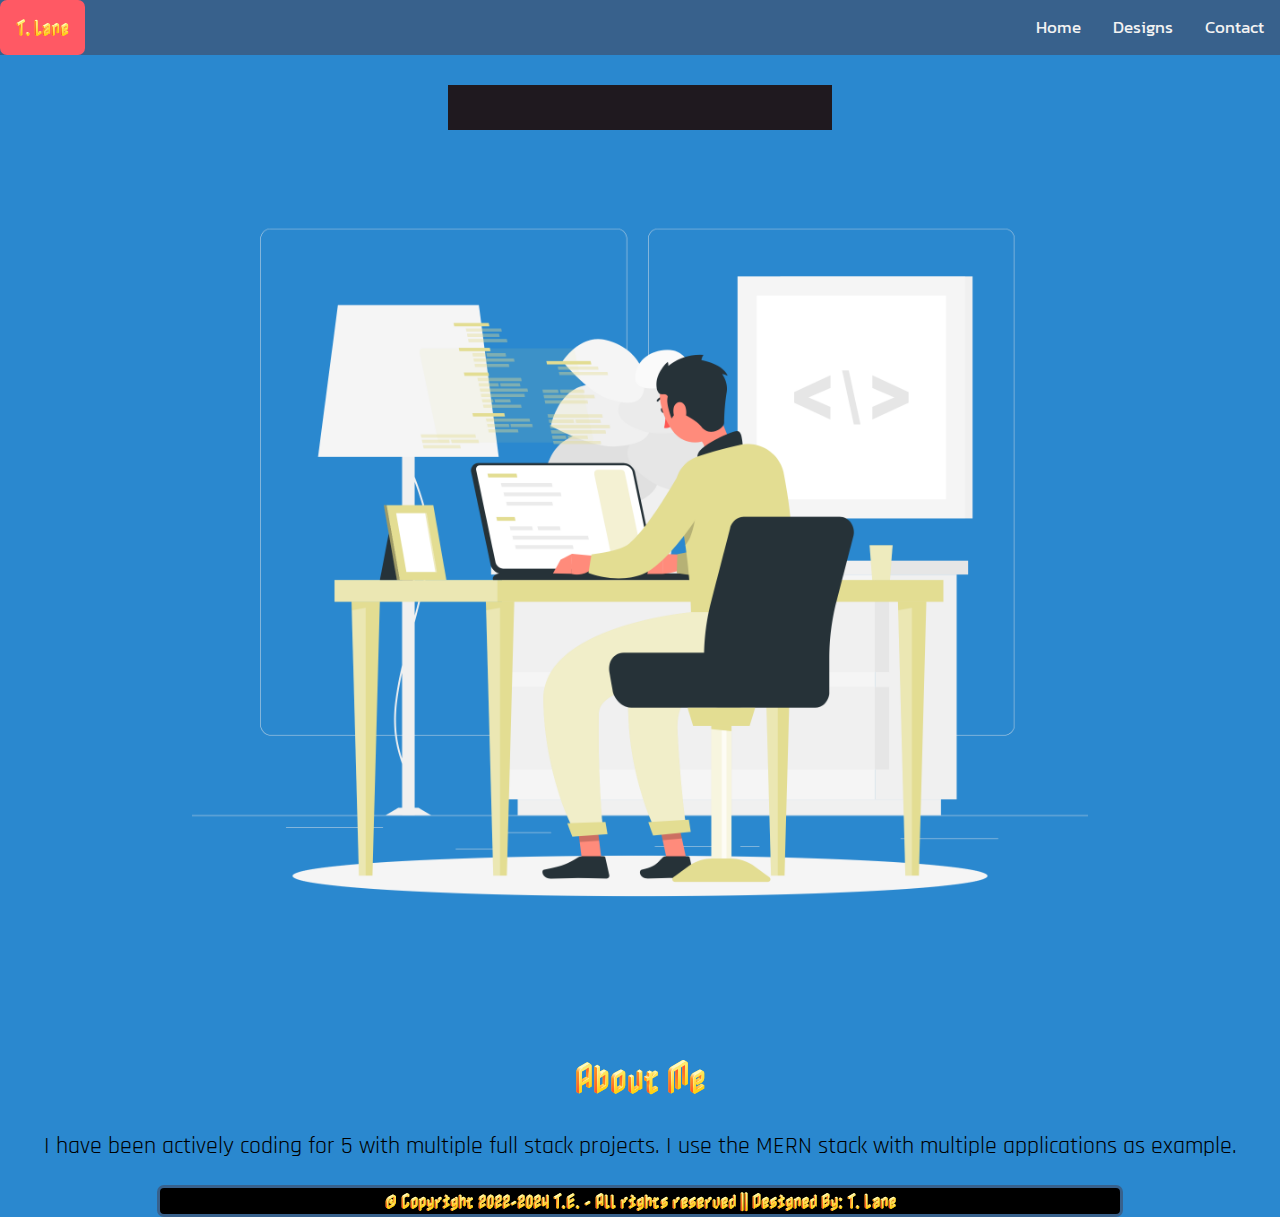
<file: about.html>
<!DOCTYPE html>
<html lang="en">

<head>
  <meta charset="utf-8">
  <title>A Little About Me</title>
  <link rel="icon" type="image/x-icon" href="resources/img/programing.ico">
  <meta name="viewport" content="width=device-width, initial-scale=1.0">
  <link rel="stylesheet" href="https://cdnjs.cloudflare.com/ajax/libs/font-awesome/6.4.0/css/all.min.css">
  <link href="resources/styles/about.css" type="text/css" rel="stylesheet">
  <link href="resources/common/time.css" type="text/css" rel="stylesheet">
  <meta property="og:title" content='T. Lane Portfolio'>
  <meta property="og:image" content="https://hollywoodokc.github.io/portfolio-site/resources/img/Lane.jpg">
  <meta property="og:image:alt" content="Last name design">
  <meta property="og:description" content='My portfolio, have a look around...hopefully you enjoy!'>
  <meta property="og:url" content='https://hollywoodokc.github.io/portfolio-site/'>
  <meta property="og:image:width" content='1200'>
  <meta property="og:image:height" content='627'>
</head>

<body>
  <header>
    <div class="topnav" id="myTopNav">
      <a id="name">T. Lane</a>
      <div class="topnav-right">
        <a href="index.html">Home</a>
        <a href="designs.html">Designs</a>
        <a href="contact.html">Contact</a>
        <a href="javascript:void(0);" class="icon" onclick="myFunction()">
          <i class="fa fa-bars"></i>
        </a>
      </div>
    </div>
  </header>

  <main>
    <div id="time_box">
      <p id="time"></p>
    </div>
    <div id="main">
      <div id="picture">
        <img src="resources/img/Programming-rafiki.png" alt="Selfie of me">
      </div>
      <div id="info">
        <h2>About Me</h2>
        <p>I have been actively coding for 5 with multiple full stack projects. I use the MERN stack with multiple
          applications as example.
        </p>
      </div>
    </div>

  </main>

  <footer>
    <div class="row">
      <p id="footer">© Copyright 2022-2024 T.E. - All rights reserved || Designed By: T. Lane
      </p>
    </div>
  </footer>
  <script type="text/javascript" src="resources/scripts/index.js"></script>
  <script type="text/javascript" src="resources/common/clock.js"></script>
</body>

</html>
</file>
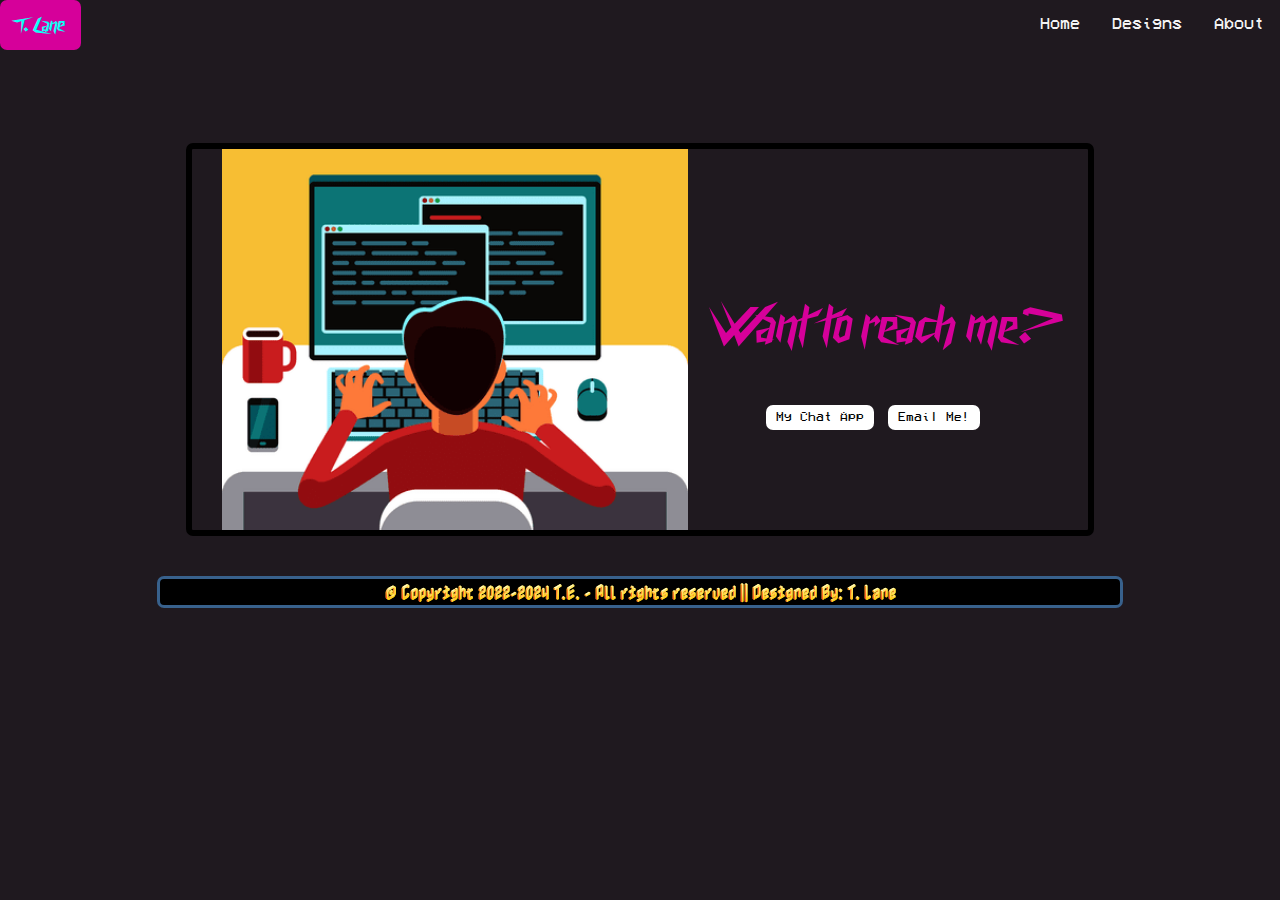
<file: contact.html>
<!DOCTYPE html>
<html lang="en">

<head>
  <meta charset="utf-8">
  <title>Want to reach out?</title>
  <link rel="icon" type="image/x-icon" href="resources/img/programing.ico">
  <meta name="viewport" content="width=device-width, initial-scale=1.0">
  <link rel="stylesheet" href="https://cdnjs.cloudflare.com/ajax/libs/font-awesome/6.4.0/css/all.min.css">
  <link href="resources/styles/contact.css" type="text/css" rel="stylesheet">
  <link href="resources/common/time.css" type="text/css" rel="stylesheet">
  <meta property="og:title" content='T. Lane Portfolio'>
  <meta property="og:image" content="https://hollywoodokc.github.io/portfolio-site/resources/img/Lane.jpg">
  <meta property="og:image:alt" content="Last name design">
  <meta property="og:description" content='My portfolio, have a look around...hopefully you enjoy!'>
  <meta property="og:url" content='https://hollywoodokc.github.io/portfolio-site/'>
  <meta property="og:image:width" content='1200'>
  <meta property="og:image:height" content='627'>
</head>

<body>
  <header>
    <div class="topnav" id="myTopNav">
      <a id="name">T. Lane</a>
      <div class="topnav-right">
        <a href="index.html">Home</a>
        <a href="designs.html">Designs</a>
        <a href="about.html">About</a>
        <a href="javascript:void(0);" class="icon" onclick="myFunction()">
          <i class="fa fa-bars"></i>
        </a>
      </div>
    </div>
  </header>

  <main>
    <div id="time_box">
      <p id="time"></p>
    </div>
    <br>
    <div id="main">
      <div id="picture">
        <img src="resources/img/code3.jpeg" alt="code on screen">
      </div>
      <div id="content">
        <p id="text">Want to reach me?</p>
        <div id="buttons">
          <a href="https://myportfoliochat.netlify.app/"><button id="button1" class="button" type="button">My Chat App</button></a>
          <a href="mailto:tysonite.crypto@ud.me"><button id="button2" class="button" type="button">Email Me!</button></a>
        </div>
      </div>
    </div>

  </main>

  <footer>
    <div class="row">
      <p id="footer">© Copyright 2022-2024 T.E. - All rights reserved || Designed By: T. Lane</p>
    </div>
  </footer>
  <script type="text/javascript" src="resources/scripts/index.js"></script>
  <script type="text/javascript" src="resources/common/clock.js"></script>
</body>

</html>
</file>
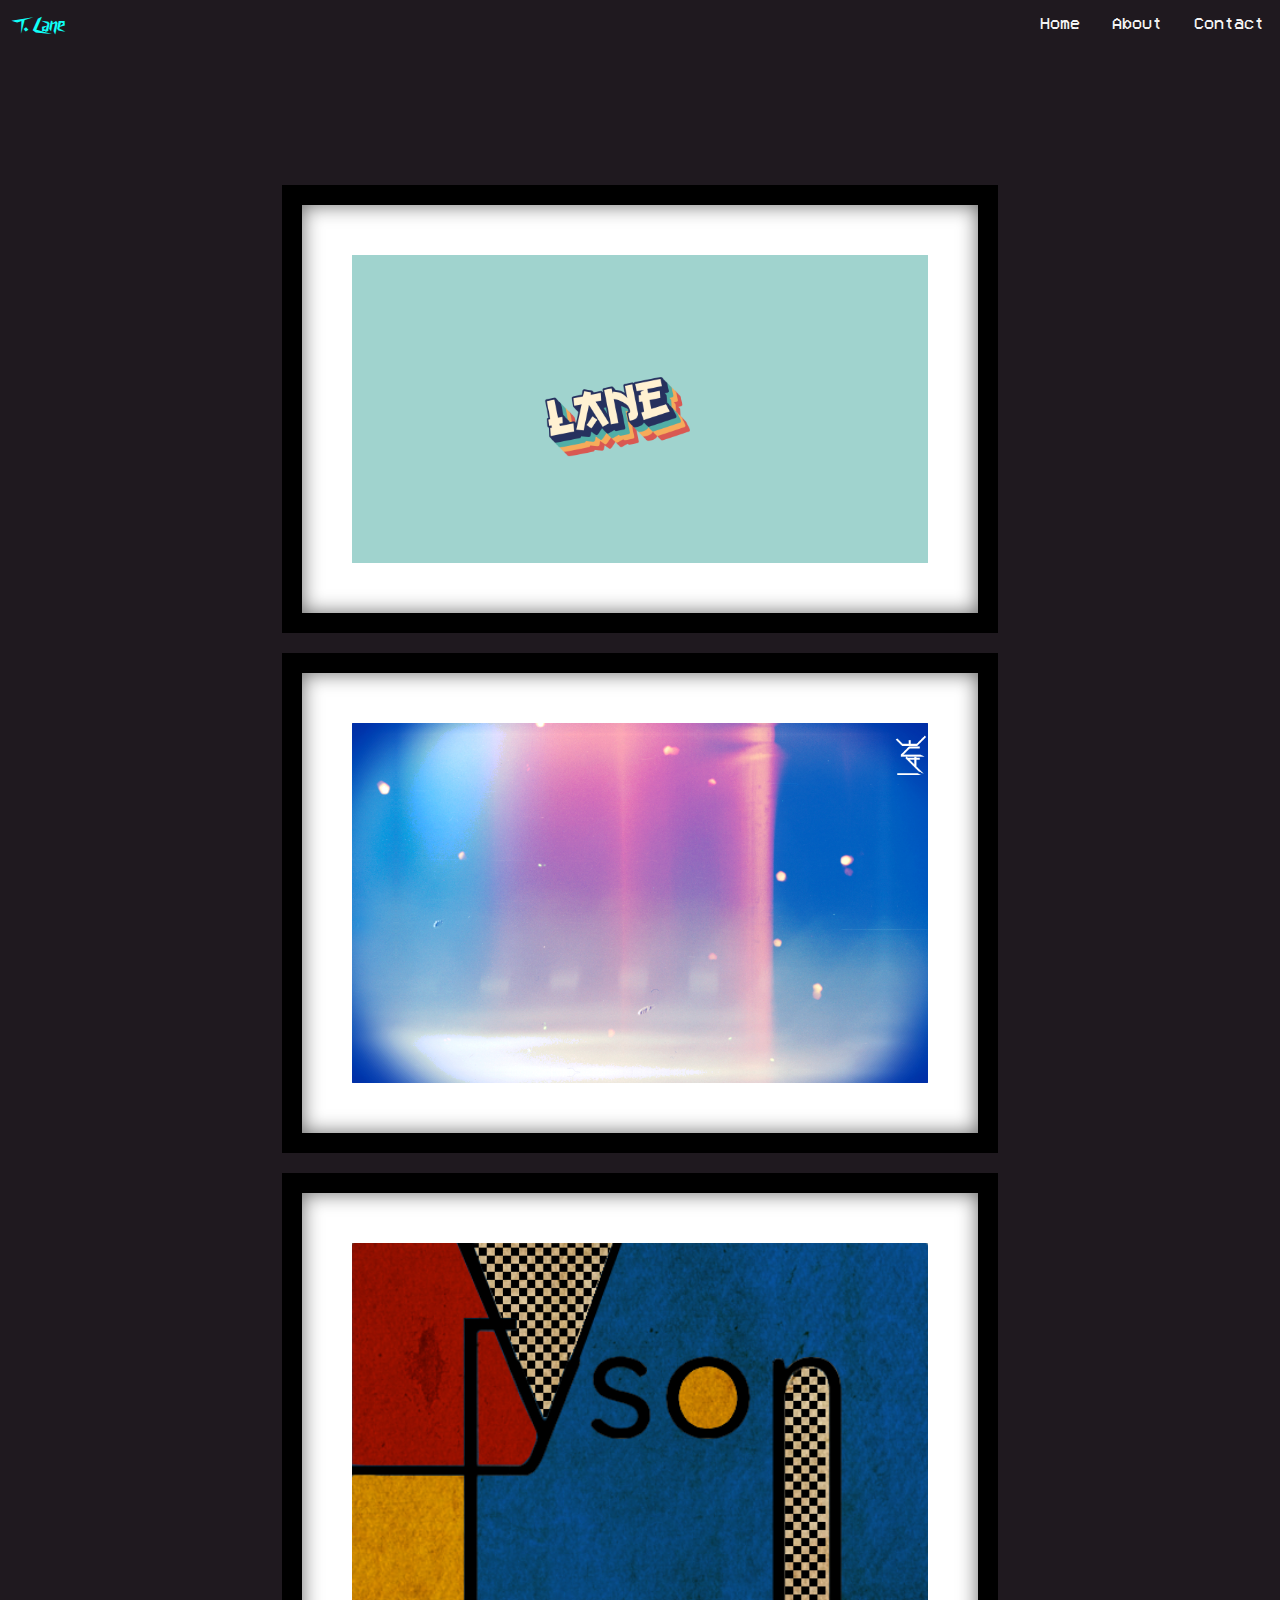
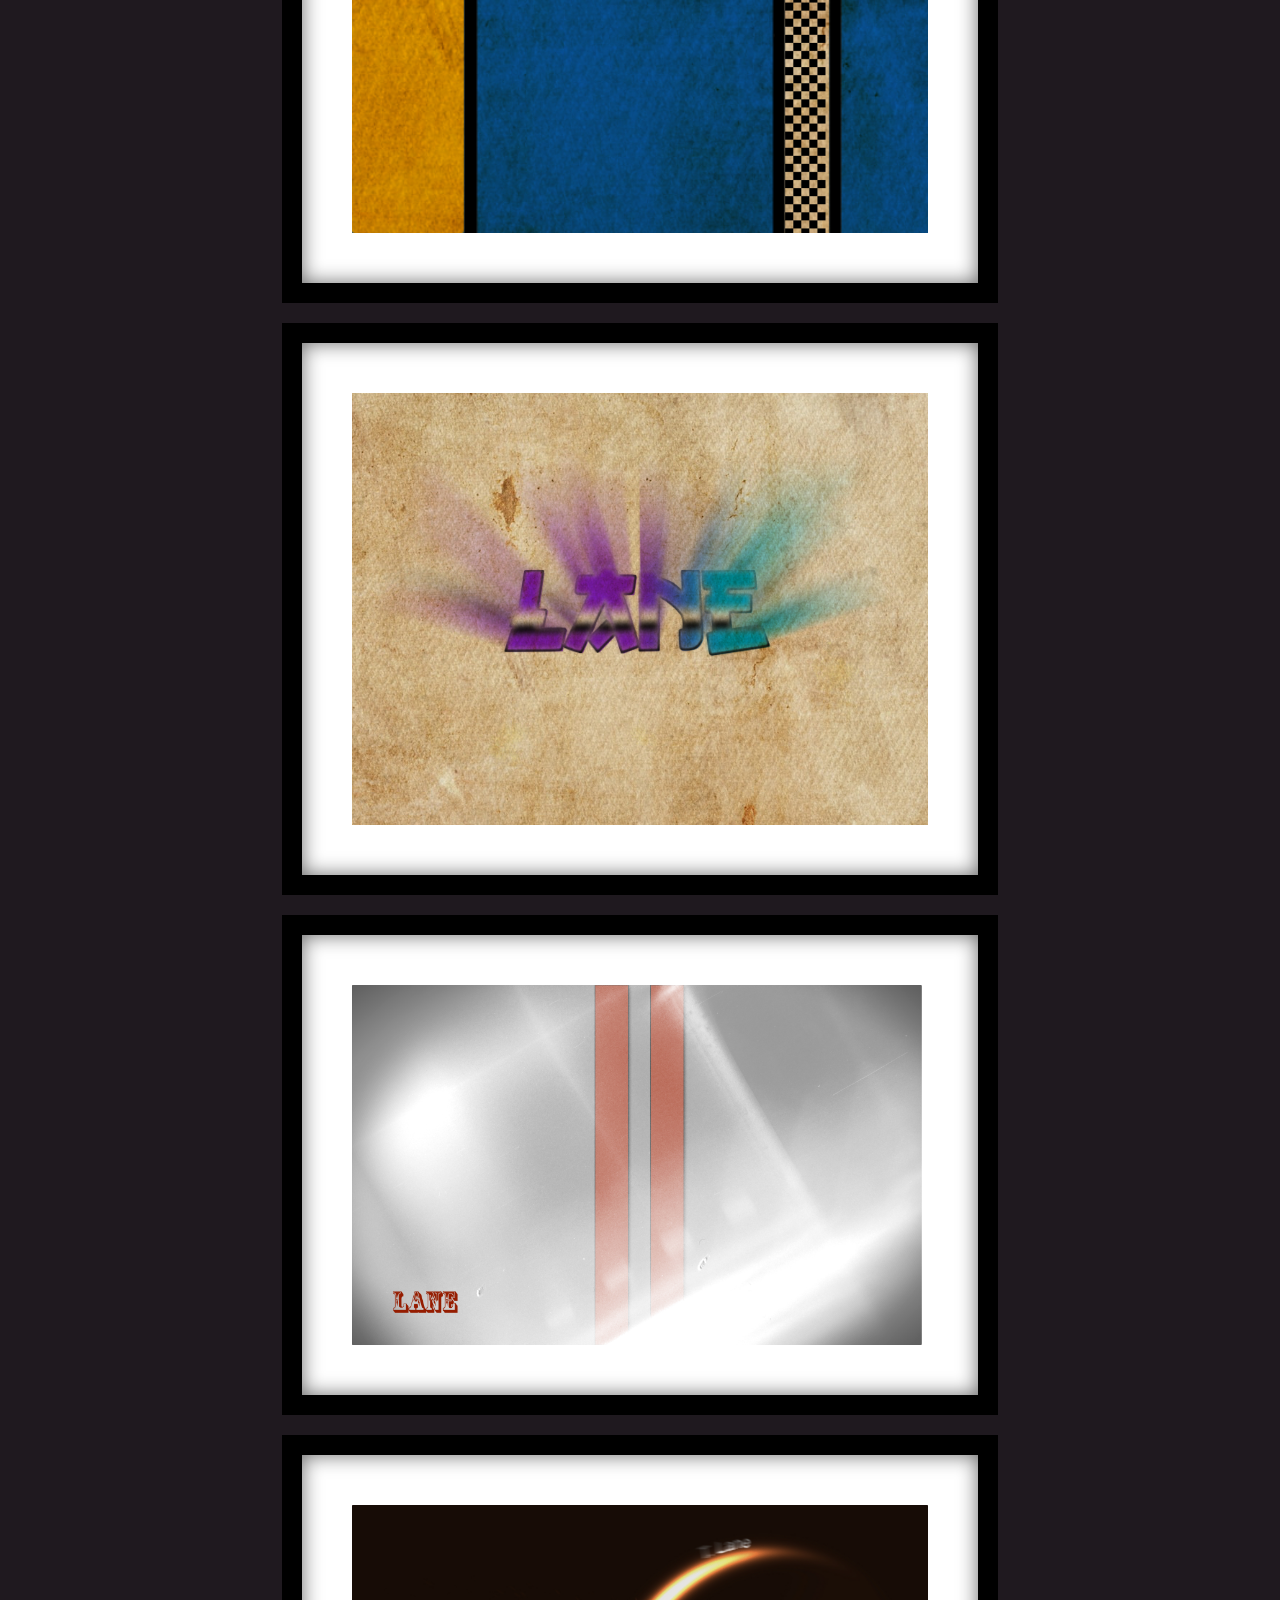
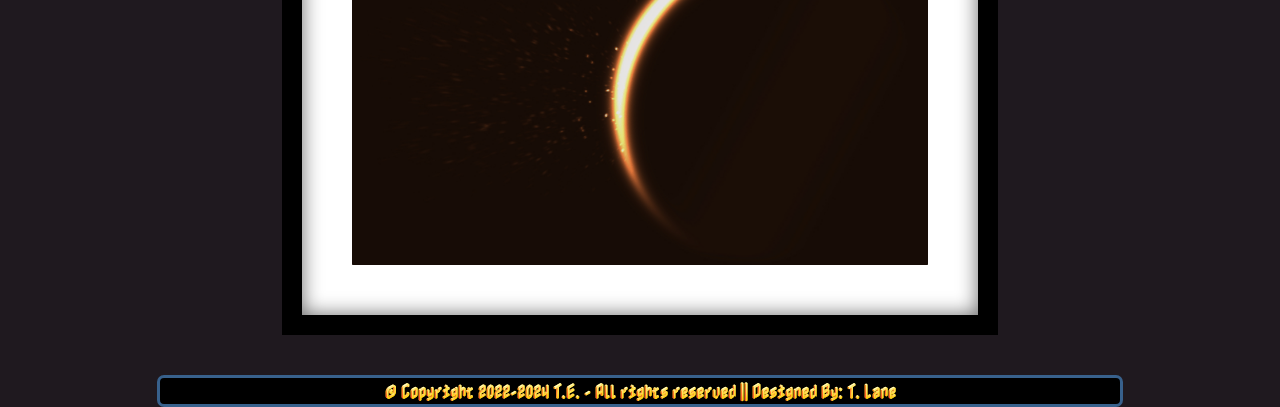
<file: designs.html>
<!DOCTYPE html>
<html lang="en">

<head>
  <meta charset="utf-8">
  <title>Some Of My Designs</title>
  <link rel="icon" type="image/x-icon" href="resources/img/programing.ico">
  <meta name="viewport" content="width=device-width, initial-scale=1.0">
  <link rel="stylesheet" href="https://cdnjs.cloudflare.com/ajax/libs/font-awesome/6.4.0/css/all.min.css">
  <link href="resources/styles/designs.css" type="text/css" rel="stylesheet">
  <link href="resources/common/time.css" type="text/css" rel="stylesheet">
</head>

<body>
  <header>
    <div class="topnav" id="myTopNav">
      <a id="name">T. Lane</a>
      <div class="topnav-right">
        <a href="index.html">Home</a>
        <a href="about.html">About</a>
        <a href="contact.html">Contact</a>
        <a href="javascript:void(0);" class="icon" onclick="myFunction()">
          <i class="fa fa-bars"></i>
        </a>
      </div>
    </div>
  </header>

  <main>
    <div id="time_box">
      <p id="time"></p>
    </div>
    <div class="main">
      <div class="frame">
        <img class="picture" src="resources/img/Lane.jpg" alt="Lane Graphic">
      </div>
      <div class="frame">
        <img class="picture" src="resources/img/bright_night.jpg" alt="Trippy Design">
      </div>
      <div class="frame">
        <img class="picture" src="resources/img/Tyson.jpg" alt="First Name">
      </div>
      <div class="frame">
        <img class="picture" src="resources/img/'80s.jpg" alt="Last Name">
      </div>
      <div class="frame">
        <img class="picture" src="resources/img/red_stripes.jpg" alt="Red Stripes">
      </div>
      <div class="frame">
        <img class="picture" src="resources/img/Eclipse.jpg" alt="Eclipse">
      </div>
    </div>
  </main>

  <footer>
    <div class="row">
      <p id="footer">© Copyright 2022-2024 T.E. - All rights reserved || Designed By: T. Lane
      </p>
    </div>
  </footer>
  <script type="text/javascript" src="resources/scripts/index.js"></script>
  <script type="text/javascript" src="resources/common/clock.js"></script>
</body>

</html>
</file>
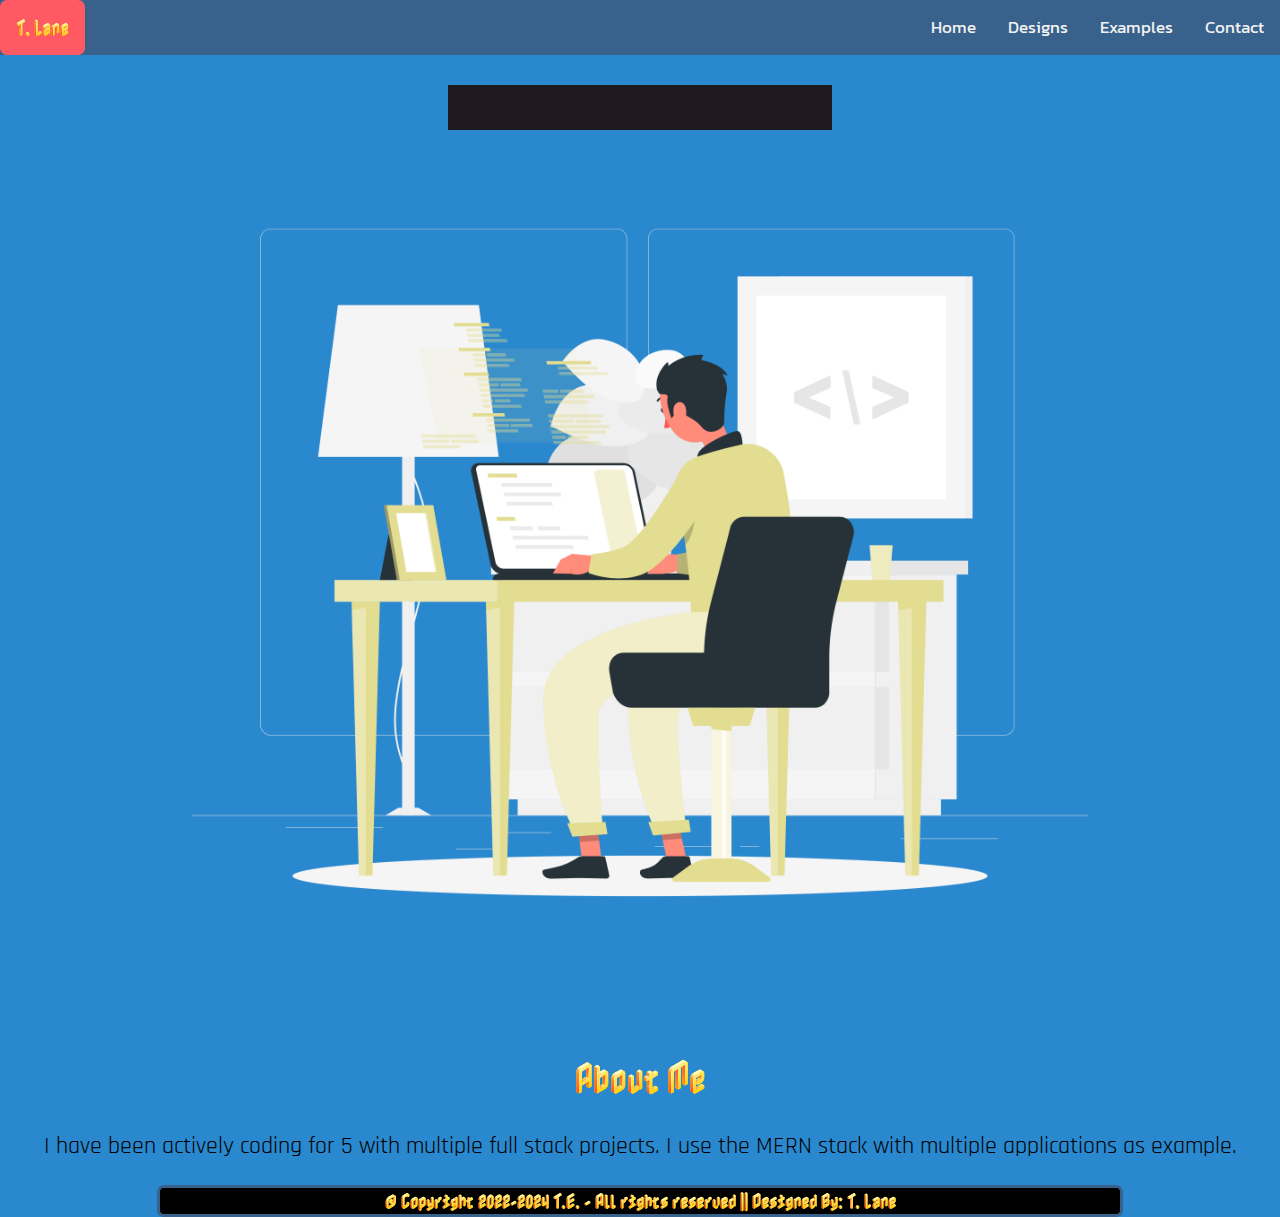
<file: resources/about.html>
<!DOCTYPE html>
<html lang="en">

<head>
  <meta charset="utf-8">
  <title>A Little About Me</title>
  <link rel="icon" type="image/x-icon" href="img/programing.ico">
  <meta name="viewport" content="width=device-width, initial-scale=1.0">
  <link rel="stylesheet" href="https://cdnjs.cloudflare.com/ajax/libs/font-awesome/6.4.0/css/all.min.css">
  <link href="styles/about.css" type="text/css" rel="stylesheet">
  <link href="common/time.css" type="text/css" rel="stylesheet">
  <meta property="og:title" content='T. Lane Portfolio'>
  <meta property="og:image" content="https://hollywoodokc.github.io/portfolio-site/resources/img/Lane.jpg">
  <meta property="og:image:alt" content="Last name design">
  <meta property="og:description" content='My portfolio, have a look around...hopefully you enjoy!'>
  <meta property="og:url" content='https://hollywoodokc.github.io/portfolio-site/'>
  <meta property="og:image:width" content='1200'>
  <meta property="og:image:height" content='627'>
</head>

<body>
  <header>
    <div class="topnav" id="myTopNav">
      <a id="name">T. Lane</a>
      <div class="topnav-right">
        <a href="../index.html">Home</a>
        <a href="designs.html">Designs</a>
        <a href="examples.html">Examples</a>
        <a href="contact.html">Contact</a>
        <a href="javascript:void(0);" class="icon" onclick="myFunction()">
          <i class="fa fa-bars"></i>
        </a>
      </div>
    </div>
  </header>

  <main>
    <div id="time_box">
      <p id="time"></p>
    </div>
    <div id="main">
      <div id="picture">
        <img src="img/Programming-rafiki.png" alt="Selfie of me">
      </div>
      <div id="info">
        <h2>About Me</h2>
        <p>I have been actively coding for 5 with multiple full stack projects. I use the MERN stack with multiple
          applications as example.
        </p>
      </div>
    </div>

  </main>

  <footer>
    <div class="row">
      <p id="footer">© Copyright 2022-2024 T.E. - All rights reserved || Designed By: T. Lane
      </p>
    </div>
  </footer>
  <script type="text/javascript" src="scripts/index.js"></script>
  <script type="text/javascript" src="common/clock.js"></script>
</body>

</html>
</file>
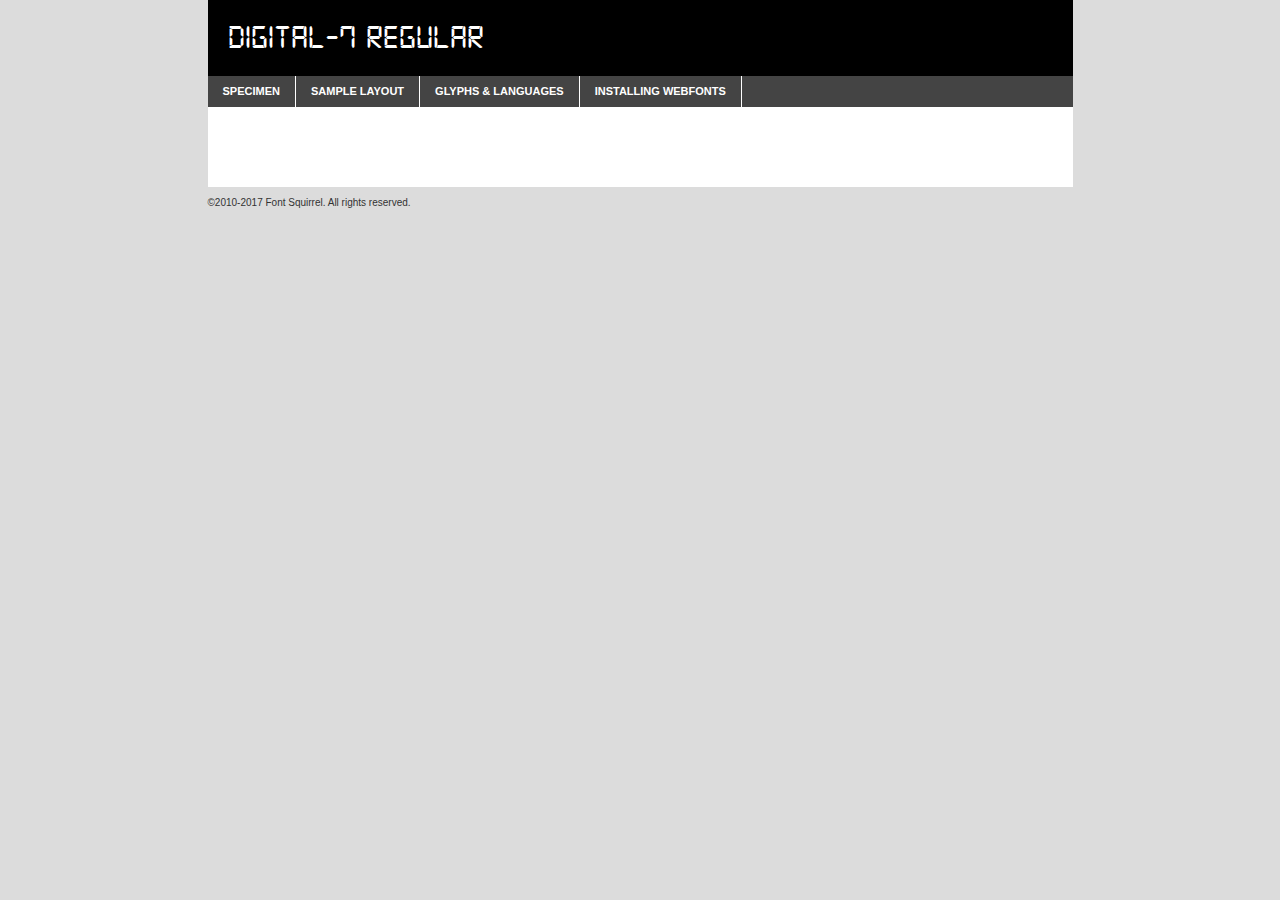
<file: resources/fonts/webfontkit-20230320-182251/digital-7-demo.html>
<!DOCTYPE html PUBLIC "-//W3C//DTD XHTML 1.0 Transitional//EN"
        "http://www.w3.org/TR/xhtml1/DTD/xhtml1-transitional.dtd">

<html xmlns="http://www.w3.org/1999/xhtml" xml:lang="en" lang="en">
<head>
    <meta http-equiv="Content-Type" content="text/html; charset=utf-8"/>
    <script src="http://ajax.googleapis.com/ajax/libs/jquery/1.7.2/jquery.min.js" type="text/javascript" charset="utf-8"></script>
    <script type="text/javascript">
		(function($) {
			$.fn.easyTabs = function(option) {
				var param = jQuery.extend({ fadeSpeed: 'fast', defaultContent: 1, activeClass: 'active' }, option);
				$(this).each(function() {
					var thisId = '#' + this.id;
					if ( param.defaultContent == '' )
					{
						param.defaultContent = 1;
					}
					if ( typeof param.defaultContent == 'number' )
					{
						var defaultTab = $(thisId + ' .tabs li:eq(' + (param.defaultContent - 1) + ') a').attr('href').substr(1);
					}
					else
					{
						var defaultTab = param.defaultContent;
					}
					$(thisId + ' .tabs li a').each(function() {
						var tabToHide = $(this).attr('href').substr(1);
						$('#' + tabToHide).addClass('easytabs-tab-content');
					});
					hideAll();
					changeContent(defaultTab);

					function hideAll() {$(thisId + ' .easytabs-tab-content').hide();}

					function changeContent(tabId)
					{
						hideAll();
						$(thisId + ' .tabs li').removeClass(param.activeClass);
						$(thisId + ' .tabs li a[href=#' + tabId + ']').closest('li').addClass(param.activeClass);
						if ( param.fadeSpeed != 'none' )
						{
							$(thisId + ' #' + tabId).fadeIn(param.fadeSpeed);
						}
						else
						{
							$(thisId + ' #' + tabId).show();
						}
					}

					$(thisId + ' .tabs li').click(function() {
						var tabId = $(this).find('a').attr('href').substr(1);
						changeContent(tabId);
						return false;
					});
				});
			}
		})(jQuery);
    </script>
    <link rel="stylesheet" href="specimen_files/specimen_stylesheet.css" type="text/css" charset="utf-8"/>
    <link rel="stylesheet" href="stylesheet.css" type="text/css" charset="utf-8"/>

    <style type="text/css">
        		body {
			font-family: 'digital-7regular';
        		}

            </style>

    <title>Digital-7 Regular Specimen</title>


    <script type="text/javascript" charset="utf-8">
		$(document).ready(function() {
			$('#container').easyTabs({ defaultContent: 1 });
		});
    </script>
</head>

<body>
<div id="container">
    <div id="header">
		Digital-7 Regular    </div>
    <ul class="tabs">
        <li><a href="#specimen">Specimen</a></li>
        <li><a href="#layout">Sample Layout</a></li>
		        <li><a href="#glyphs">Glyphs &amp; Languages</a></li>
        <li><a href="#installing">Installing Webfonts</a></li>

    </ul>

    <div id="main_content">


        <div id="specimen">

            <div class="section">
                <div class="grid12 firstcol">
                    <div class="huge">AaBb</div>
                </div>
            </div>

            <div class="section">
                <div class="glyph_range">A&#x200B;B&#x200b;C&#x200b;D&#x200b;E&#x200b;F&#x200b;G&#x200b;H&#x200b;I&#x200b;J&#x200b;K&#x200b;L&#x200b;M&#x200b;N&#x200b;O&#x200b;P&#x200b;Q&#x200b;R&#x200b;S&#x200b;T&#x200b;U&#x200b;V&#x200b;W&#x200b;X&#x200b;Y&#x200b;Z&#x200b;a&#x200b;b&#x200b;c&#x200b;d&#x200b;e&#x200b;f&#x200b;g&#x200b;h&#x200b;i&#x200b;j&#x200b;k&#x200b;l&#x200b;m&#x200b;n&#x200b;o&#x200b;p&#x200b;q&#x200b;r&#x200b;s&#x200b;t&#x200b;u&#x200b;v&#x200b;w&#x200b;x&#x200b;y&#x200b;z&#x200b;1&#x200b;2&#x200b;3&#x200b;4&#x200b;5&#x200b;6&#x200b;7&#x200b;8&#x200b;9&#x200b;0&#x200b;&amp;&#x200b;.&#x200b;,&#x200b;?&#x200b;!&#x200b;&#64;&#x200b;(&#x200b;)&#x200b;#&#x200b;$&#x200b;%&#x200b;*&#x200b;+&#x200b;-&#x200b;=&#x200b;:&#x200b;;</div>
            </div>
            <div class="section">
                <div class="grid12 firstcol">
                    <table class="sample_table">
                        <tr>
                            <td>10</td>
                            <td class="size10">abcdefghijklmnopqrstuvwxyzABCDEFGHIJKLMNOPQRSTUVWXYZ0123456789abcdefghijklmnopqrstuvwxyzABCDEFGHIJKLMNOPQRSTUVWXYZ0123456789abcdefghijklmnopqrstuvwxyzABCDEFGHIJKLMNOPQRSTUVWXYZ</td>
                        </tr>
                        <tr>
                            <td>11</td>
                            <td class="size11">abcdefghijklmnopqrstuvwxyzABCDEFGHIJKLMNOPQRSTUVWXYZ0123456789abcdefghijklmnopqrstuvwxyzABCDEFGHIJKLMNOPQRSTUVWXYZ0123456789abcdefghijklmnopqrstuvwxyzABCDEFGHIJKLMNOPQRSTUVWXYZ</td>
                        </tr>
                        <tr>
                            <td>12</td>
                            <td class="size12">abcdefghijklmnopqrstuvwxyzABCDEFGHIJKLMNOPQRSTUVWXYZ0123456789abcdefghijklmnopqrstuvwxyzABCDEFGHIJKLMNOPQRSTUVWXYZ0123456789abcdefghijklmnopqrstuvwxyzABCDEFGHIJKLMNOPQRSTUVWXYZ</td>
                        </tr>
                        <tr>
                            <td>13</td>
                            <td class="size13">abcdefghijklmnopqrstuvwxyzABCDEFGHIJKLMNOPQRSTUVWXYZ0123456789abcdefghijklmnopqrstuvwxyzABCDEFGHIJKLMNOPQRSTUVWXYZ0123456789abcdefghijklmnopqrstuvwxyzABCDEFGHIJKLMNOPQRSTUVWXYZ</td>
                        </tr>
                        <tr>
                            <td>14</td>
                            <td class="size14">abcdefghijklmnopqrstuvwxyzABCDEFGHIJKLMNOPQRSTUVWXYZ0123456789abcdefghijklmnopqrstuvwxyzABCDEFGHIJKLMNOPQRSTUVWXYZ0123456789abcdefghijklmnopqrstuvwxyzABCDEFGHIJKLMNOPQRSTUVWXYZ</td>
                        </tr>
                        <tr>
                            <td>16</td>
                            <td class="size16">abcdefghijklmnopqrstuvwxyzABCDEFGHIJKLMNOPQRSTUVWXYZ0123456789abcdefghijklmnopqrstuvwxyzABCDEFGHIJKLMNOPQRSTUVWXYZ</td>
                        </tr>
                        <tr>
                            <td>18</td>
                            <td class="size18">abcdefghijklmnopqrstuvwxyzABCDEFGHIJKLMNOPQRSTUVWXYZ0123456789abcdefghijklmnopqrstuvwxyzABCDEFGHIJKLMNOPQRSTUVWXYZ</td>
                        </tr>
                        <tr>
                            <td>20</td>
                            <td class="size20">abcdefghijklmnopqrstuvwxyzABCDEFGHIJKLMNOPQRSTUVWXYZ0123456789abcdefghijklmnopqrstuvwxyzABCDEFGHIJKLMNOPQRSTUVWXYZ</td>
                        </tr>
                        <tr>
                            <td>24</td>
                            <td class="size24">abcdefghijklmnopqrstuvwxyzABCDEFGHIJKLMNOPQRSTUVWXYZ0123456789abcdefghijklmnopqrstuvwxyzABCDEFGHIJKLMNOPQRSTUVWXYZ</td>
                        </tr>
                        <tr>
                            <td>30</td>
                            <td class="size30">abcdefghijklmnopqrstuvwxyzABCDEFGHIJKLMNOPQRSTUVWXYZ0123456789abcdefghijklmnopqrstuvwxyzABCDEFGHIJKLMNOPQRSTUVWXYZ</td>
                        </tr>
                        <tr>
                            <td>36</td>
                            <td class="size36">abcdefghijklmnopqrstuvwxyzABCDEFGHIJKLMNOPQRSTUVWXYZ0123456789abcdefghijklmnopqrstuvwxyzABCDEFGHIJKLMNOPQRSTUVWXYZ</td>
                        </tr>
                        <tr>
                            <td>48</td>
                            <td class="size48">abcdefghijklmnopqrstuvwxyzABCDEFGHIJKLMNOPQRSTUVWXYZ0123456789abcdefghijklmnopqrstuvwxyzABCDEFGHIJKLMNOPQRSTUVWXYZ</td>
                        </tr>
                        <tr>
                            <td>60</td>
                            <td class="size60">abcdefghijklmnopqrstuvwxyzABCDEFGHIJKLMNOPQRSTUVWXYZ0123456789abcdefghijklmnopqrstuvwxyzABCDEFGHIJKLMNOPQRSTUVWXYZ</td>
                        </tr>
                        <tr>
                            <td>72</td>
                            <td class="size72">abcdefghijklmnopqrstuvwxyzABCDEFGHIJKLMNOPQRSTUVWXYZ0123456789abcdefghijklmnopqrstuvwxyzABCDEFGHIJKLMNOPQRSTUVWXYZ</td>
                        </tr>
                        <tr>
                            <td>90</td>
                            <td class="size90">abcdefghijklmnopqrstuvwxyzABCDEFGHIJKLMNOPQRSTUVWXYZ0123456789abcdefghijklmnopqrstuvwxyzABCDEFGHIJKLMNOPQRSTUVWXYZ</td>
                        </tr>
                    </table>

                </div>

            </div>


            <div class="section" id="bodycomparison">


                <div id="xheight">
                    <div class="fontbody">&#x25FC;&#x25FC;&#x25FC;&#x25FC;&#x25FC;&#x25FC;&#x25FC;&#x25FC;&#x25FC;&#x25FC;&#x25FC;&#x25FC;&#x25FC;&#x25FC;&#x25FC;&#x25FC;&#x25FC;&#x25FC;&#x25FC;&#x25FC;&#x25FC;&#x25FC;&#x25FC;&#x25FC;&#x25FC;&#x25FC;&#x25FC;&#x25FC;&#x25FC;&#x25FC;&#x25FC;&#x25FC;&#x25FC;&#x25FC;&#x25FC;&#x25FC;&#x25FC;&#x25FC;&#x25FC;&#x25FC;&#x25FC;&#x25FC;&#x25FC;&#x25FC;&#x25FC;&#x25FC;&#x25FC;&#x25FC;&#x25FC;&#x25FC;&#x25FC;&#x25FC;&#x25FC;&#x25FC;&#x25FC;&#x25FC;&#x25FC;&#x25FC;&#x25FC;&#x25FC;&#x25FC;&#x25FC;&#x25FC;&#x25FC;&#x25FC;&#x25FC;&#x25FC;&#x25FC;&#x25FC;&#x25FC;&#x25FC;&#x25FC;&#x25FC;&#x25FC;&#x25FC;&#x25FC;&#x25FC;&#x25FC;&#x25FC;&#x25FC;&#x25FC;&#x25FC;&#x25FC;&#x25FC;&#x25FC;&#x25FC;&#x25FC;&#x25FC;&#x25FC;&#x25FC;&#x25FC;&#x25FC;&#x25FC;&#x25FC;&#x25FC;&#x25FC;&#x25FC;&#x25FC;&#x25FC;body</div>
                    <div class="arialbody">body</div>
                    <div class="verdanabody">body</div>
                    <div class="georgiabody">body</div>
                </div>
                <div class="fontbody" style="z-index:1">
                    body<span>Digital-7 Regular</span>
                </div>
                <div class="arialbody" style="z-index:1">
                    body<span>Arial</span>
                </div>
                <div class="verdanabody" style="z-index:1">
                    body<span>Verdana</span>
                </div>
                <div class="georgiabody" style="z-index:1">
                    body<span>Georgia</span>
                </div>


            </div>


            <div class="section psample psample_row1" id="">

                <div class="grid2 firstcol">
                    <p class="size10"><span>10.</span>Aenean lacinia bibendum nulla sed consectetur. Fusce dapibus, tellus ac cursus commodo, tortor mauris condimentum nibh, ut fermentum massa justo sit amet risus. Nullam id dolor id nibh ultricies vehicula ut id elit. Cum sociis natoque penatibus et magnis dis parturient montes, nascetur ridiculus mus. Nulla vitae elit libero, a pharetra augue.</p>

                </div>
                <div class="grid3">
                    <p class="size11"><span>11.</span>Aenean lacinia bibendum nulla sed consectetur. Fusce dapibus, tellus ac cursus commodo, tortor mauris condimentum nibh, ut fermentum massa justo sit amet risus. Nullam id dolor id nibh ultricies vehicula ut id elit. Cum sociis natoque penatibus et magnis dis parturient montes, nascetur ridiculus mus. Nulla vitae elit libero, a pharetra augue.</p>

                </div>
                <div class="grid3">
                    <p class="size12"><span>12.</span>Aenean lacinia bibendum nulla sed consectetur. Fusce dapibus, tellus ac cursus commodo, tortor mauris condimentum nibh, ut fermentum massa justo sit amet risus. Nullam id dolor id nibh ultricies vehicula ut id elit. Cum sociis natoque penatibus et magnis dis parturient montes, nascetur ridiculus mus. Nulla vitae elit libero, a pharetra augue.</p>

                </div>
                <div class="grid4">
                    <p class="size13"><span>13.</span>Aenean lacinia bibendum nulla sed consectetur. Fusce dapibus, tellus ac cursus commodo, tortor mauris condimentum nibh, ut fermentum massa justo sit amet risus. Nullam id dolor id nibh ultricies vehicula ut id elit. Cum sociis natoque penatibus et magnis dis parturient montes, nascetur ridiculus mus. Nulla vitae elit libero, a pharetra augue.</p>

                </div>
                <div class="white_blend"></div>

            </div>
            <div class="section psample psample_row2" id="">
                <div class="grid3 firstcol">
                    <p class="size14"><span>14.</span>Aenean lacinia bibendum nulla sed consectetur. Fusce dapibus, tellus ac cursus commodo, tortor mauris condimentum nibh, ut fermentum massa justo sit amet risus. Nullam id dolor id nibh ultricies vehicula ut id elit. Cum sociis natoque penatibus et magnis dis parturient montes, nascetur ridiculus mus. Nulla vitae elit libero, a pharetra augue.</p>

                </div>
                <div class="grid4">
                    <p class="size16"><span>16.</span>Aenean lacinia bibendum nulla sed consectetur. Fusce dapibus, tellus ac cursus commodo, tortor mauris condimentum nibh, ut fermentum massa justo sit amet risus. Nullam id dolor id nibh ultricies vehicula ut id elit. Cum sociis natoque penatibus et magnis dis parturient montes, nascetur ridiculus mus. Nulla vitae elit libero, a pharetra augue.</p>

                </div>
                <div class="grid5">
                    <p class="size18"><span>18.</span>Aenean lacinia bibendum nulla sed consectetur. Fusce dapibus, tellus ac cursus commodo, tortor mauris condimentum nibh, ut fermentum massa justo sit amet risus. Nullam id dolor id nibh ultricies vehicula ut id elit. Cum sociis natoque penatibus et magnis dis parturient montes, nascetur ridiculus mus. Nulla vitae elit libero, a pharetra augue.</p>

                </div>

                <div class="white_blend"></div>

            </div>

            <div class="section psample psample_row3" id="">
                <div class="grid5 firstcol">
                    <p class="size20"><span>20.</span>Aenean lacinia bibendum nulla sed consectetur. Fusce dapibus, tellus ac cursus commodo, tortor mauris condimentum nibh, ut fermentum massa justo sit amet risus. Nullam id dolor id nibh ultricies vehicula ut id elit. Cum sociis natoque penatibus et magnis dis parturient montes, nascetur ridiculus mus. Nulla vitae elit libero, a pharetra augue.</p>
                </div>
                <div class="grid7">
                    <p class="size24"><span>24.</span>Aenean lacinia bibendum nulla sed consectetur. Fusce dapibus, tellus ac cursus commodo, tortor mauris condimentum nibh, ut fermentum massa justo sit amet risus. Nullam id dolor id nibh ultricies vehicula ut id elit. Cum sociis natoque penatibus et magnis dis parturient montes, nascetur ridiculus mus. Nulla vitae elit libero, a pharetra augue.</p>
                </div>

                <div class="white_blend"></div>

            </div>

            <div class="section psample psample_row4" id="">
                <div class="grid12 firstcol">
                    <p class="size30"><span>30.</span>Aenean lacinia bibendum nulla sed consectetur. Fusce dapibus, tellus ac cursus commodo, tortor mauris condimentum nibh, ut fermentum massa justo sit amet risus. Nullam id dolor id nibh ultricies vehicula ut id elit. Cum sociis natoque penatibus et magnis dis parturient montes, nascetur ridiculus mus. Nulla vitae elit libero, a pharetra augue.</p>
                </div>
                <div class="white_blend"></div>

            </div>


            <div class="section psample psample_row1 fullreverse">
                <div class="grid2 firstcol">
                    <p class="size10"><span>10.</span>Aenean lacinia bibendum nulla sed consectetur. Fusce dapibus, tellus ac cursus commodo, tortor mauris condimentum nibh, ut fermentum massa justo sit amet risus. Nullam id dolor id nibh ultricies vehicula ut id elit. Cum sociis natoque penatibus et magnis dis parturient montes, nascetur ridiculus mus. Nulla vitae elit libero, a pharetra augue.</p>

                </div>
                <div class="grid3">
                    <p class="size11"><span>11.</span>Aenean lacinia bibendum nulla sed consectetur. Fusce dapibus, tellus ac cursus commodo, tortor mauris condimentum nibh, ut fermentum massa justo sit amet risus. Nullam id dolor id nibh ultricies vehicula ut id elit. Cum sociis natoque penatibus et magnis dis parturient montes, nascetur ridiculus mus. Nulla vitae elit libero, a pharetra augue.</p>

                </div>
                <div class="grid3">
                    <p class="size12"><span>12.</span>Aenean lacinia bibendum nulla sed consectetur. Fusce dapibus, tellus ac cursus commodo, tortor mauris condimentum nibh, ut fermentum massa justo sit amet risus. Nullam id dolor id nibh ultricies vehicula ut id elit. Cum sociis natoque penatibus et magnis dis parturient montes, nascetur ridiculus mus. Nulla vitae elit libero, a pharetra augue.</p>

                </div>
                <div class="grid4">
                    <p class="size13"><span>13.</span>Aenean lacinia bibendum nulla sed consectetur. Fusce dapibus, tellus ac cursus commodo, tortor mauris condimentum nibh, ut fermentum massa justo sit amet risus. Nullam id dolor id nibh ultricies vehicula ut id elit. Cum sociis natoque penatibus et magnis dis parturient montes, nascetur ridiculus mus. Nulla vitae elit libero, a pharetra augue.</p>

                </div>
                <div class="black_blend"></div>

            </div>

            <div class="section psample psample_row2 fullreverse">
                <div class="grid3 firstcol">
                    <p class="size14"><span>14.</span>Aenean lacinia bibendum nulla sed consectetur. Fusce dapibus, tellus ac cursus commodo, tortor mauris condimentum nibh, ut fermentum massa justo sit amet risus. Nullam id dolor id nibh ultricies vehicula ut id elit. Cum sociis natoque penatibus et magnis dis parturient montes, nascetur ridiculus mus. Nulla vitae elit libero, a pharetra augue.</p>

                </div>
                <div class="grid4">
                    <p class="size16"><span>16.</span>Aenean lacinia bibendum nulla sed consectetur. Fusce dapibus, tellus ac cursus commodo, tortor mauris condimentum nibh, ut fermentum massa justo sit amet risus. Nullam id dolor id nibh ultricies vehicula ut id elit. Cum sociis natoque penatibus et magnis dis parturient montes, nascetur ridiculus mus. Nulla vitae elit libero, a pharetra augue.</p>

                </div>
                <div class="grid5">
                    <p class="size18"><span>18.</span>Aenean lacinia bibendum nulla sed consectetur. Fusce dapibus, tellus ac cursus commodo, tortor mauris condimentum nibh, ut fermentum massa justo sit amet risus. Nullam id dolor id nibh ultricies vehicula ut id elit. Cum sociis natoque penatibus et magnis dis parturient montes, nascetur ridiculus mus. Nulla vitae elit libero, a pharetra augue.</p>

                </div>
                <div class="black_blend"></div>

            </div>

            <div class="section psample fullreverse psample_row3" id="">
                <div class="grid5 firstcol">
                    <p class="size20"><span>20.</span>Aenean lacinia bibendum nulla sed consectetur. Fusce dapibus, tellus ac cursus commodo, tortor mauris condimentum nibh, ut fermentum massa justo sit amet risus. Nullam id dolor id nibh ultricies vehicula ut id elit. Cum sociis natoque penatibus et magnis dis parturient montes, nascetur ridiculus mus. Nulla vitae elit libero, a pharetra augue.</p>
                </div>
                <div class="grid7">
                    <p class="size24"><span>24.</span>Aenean lacinia bibendum nulla sed consectetur. Fusce dapibus, tellus ac cursus commodo, tortor mauris condimentum nibh, ut fermentum massa justo sit amet risus. Nullam id dolor id nibh ultricies vehicula ut id elit. Cum sociis natoque penatibus et magnis dis parturient montes, nascetur ridiculus mus. Nulla vitae elit libero, a pharetra augue.</p>
                </div>

                <div class="black_blend"></div>

            </div>

            <div class="section psample fullreverse psample_row4" id="" style="border-bottom: 20px #000 solid;">
                <div class="grid12 firstcol">
                    <p class="size30"><span>30.</span>Aenean lacinia bibendum nulla sed consectetur. Fusce dapibus, tellus ac cursus commodo, tortor mauris condimentum nibh, ut fermentum massa justo sit amet risus. Nullam id dolor id nibh ultricies vehicula ut id elit. Cum sociis natoque penatibus et magnis dis parturient montes, nascetur ridiculus mus. Nulla vitae elit libero, a pharetra augue.</p>
                </div>
                <div class="black_blend"></div>

            </div>


        </div>

        <div id="layout">

            <div class="section">

                <div class="grid12 firstcol">
                    <h1>Lorem Ipsum Dolor</h1>
                    <h2>Etiam porta sem malesuada magna mollis euismod</h2>

                    <p class="byline">By <a href="#link">Aenean Lacinia</a></p>
                </div>
            </div>
            <div class="section">
                <div class="grid8 firstcol">
                    <p class="large">Donec sed odio dui. Morbi leo risus, porta ac consectetur ac, vestibulum at eros. Fusce dapibus, tellus ac cursus commodo, tortor mauris condimentum nibh, ut fermentum massa justo sit amet risus. </p>


                    <h3>Pellentesque ornare sem</h3>

                    <p>Maecenas sed diam eget risus varius blandit sit amet non magna. Maecenas faucibus mollis interdum. Donec ullamcorper nulla non metus auctor fringilla. Nullam id dolor id nibh ultricies vehicula ut id elit. Nullam id dolor id nibh ultricies vehicula ut id elit. </p>

                    <p>Aenean eu leo quam. Pellentesque ornare sem lacinia quam venenatis vestibulum. Lorem ipsum dolor sit amet, consectetur adipiscing elit. Cum sociis natoque penatibus et magnis dis parturient montes, nascetur ridiculus mus. </p>

                    <p>Nulla vitae elit libero, a pharetra augue. Praesent commodo cursus magna, vel scelerisque nisl consectetur et. Aenean lacinia bibendum nulla sed consectetur. </p>

                    <p>Nullam quis risus eget urna mollis ornare vel eu leo. Nullam quis risus eget urna mollis ornare vel eu leo. Maecenas sed diam eget risus varius blandit sit amet non magna. Donec ullamcorper nulla non metus auctor fringilla. </p>

                    <h3>Cras mattis consectetur</h3>

                    <p>Aenean eu leo quam. Pellentesque ornare sem lacinia quam venenatis vestibulum. Aenean lacinia bibendum nulla sed consectetur. Integer posuere erat a ante venenatis dapibus posuere velit aliquet. Cras mattis consectetur purus sit amet fermentum. </p>

                    <p>Nullam id dolor id nibh ultricies vehicula ut id elit. Nullam quis risus eget urna mollis ornare vel eu leo. Cras mattis consectetur purus sit amet fermentum.</p>
                </div>

                <div class="grid4 sidebar">

                    <div class="box reverse">
                        <p class="last">Nullam quis risus eget urna mollis ornare vel eu leo. Donec ullamcorper nulla non metus auctor fringilla. Cras mattis consectetur purus sit amet fermentum. Sed posuere consectetur est at lobortis. Lorem ipsum dolor sit amet, consectetur adipiscing elit. </p>
                    </div>

                    <p class="caption">Maecenas sed diam eget risus varius.</p>

                    <p>Vestibulum id ligula porta felis euismod semper. Integer posuere erat a ante venenatis dapibus posuere velit aliquet. Vestibulum id ligula porta felis euismod semper. Sed posuere consectetur est at lobortis. Maecenas sed diam eget risus varius blandit sit amet non magna. Fusce dapibus, tellus ac cursus commodo, tortor mauris condimentum nibh, ut fermentum massa justo sit amet risus. </p>


                    <p>Duis mollis, est non commodo luctus, nisi erat porttitor ligula, eget lacinia odio sem nec elit. Aenean lacinia bibendum nulla sed consectetur. Vivamus sagittis lacus vel augue laoreet rutrum faucibus dolor auctor. Aenean lacinia bibendum nulla sed consectetur. Nullam quis risus eget urna mollis ornare vel eu leo. </p>

                    <p>Praesent commodo cursus magna, vel scelerisque nisl consectetur et. Donec ullamcorper nulla non metus auctor fringilla. Maecenas faucibus mollis interdum. Fusce dapibus, tellus ac cursus commodo, tortor mauris condimentum nibh, ut fermentum massa justo sit amet risus. </p>

                </div>
            </div>

        </div>


		

        <div id="glyphs">
            <div class="section">
                <div class="grid12 firstcol">

                    <h1>Language Support</h1>
                    <p>The subset of Digital-7 Regular in this kit supports the following languages:<br/>

						English, Arrernte, Bislama, Cebuano, Fijian, Gilbertese, Hmong, Ibanag, Iloko_ilokano, Interglossa_glosa, Interlingua, Lojban, Norfolk_pitcairnese, Oromo, Rotokas, Seychelles_creole, Shona, Somali, Southern_ndebele, Swahili, Swati_swazi, Tok_pisin, Warlpiri, Xhosa, Zulu, Latinbasic, Ubasic, Demo                    </p>
                    <h1>Glyph Chart</h1>
                    <p>The subset of Digital-7 Regular in this kit includes all the glyphs listed below. Unicode entities are included above each glyph to help you insert individual characters into your layout.</p>
                    <div id="glyph_chart">

																				                                <div><p>&amp;#13;</p>&#13;</div>
																				                                <div><p>&amp;#32;</p>&#32;</div>
																				                                <div><p>&amp;#33;</p>&#33;</div>
																				                                <div><p>&amp;#34;</p>&#34;</div>
																				                                <div><p>&amp;#35;</p>&#35;</div>
																				                                <div><p>&amp;#36;</p>&#36;</div>
																				                                <div><p>&amp;#37;</p>&#37;</div>
																				                                <div><p>&amp;#38;</p>&#38;</div>
																				                                <div><p>&amp;#39;</p>&#39;</div>
																				                                <div><p>&amp;#40;</p>&#40;</div>
																				                                <div><p>&amp;#41;</p>&#41;</div>
																				                                <div><p>&amp;#42;</p>&#42;</div>
																				                                <div><p>&amp;#43;</p>&#43;</div>
																				                                <div><p>&amp;#44;</p>&#44;</div>
																				                                <div><p>&amp;#45;</p>&#45;</div>
																				                                <div><p>&amp;#46;</p>&#46;</div>
																				                                <div><p>&amp;#47;</p>&#47;</div>
																				                                <div><p>&amp;#48;</p>&#48;</div>
																				                                <div><p>&amp;#49;</p>&#49;</div>
																				                                <div><p>&amp;#50;</p>&#50;</div>
																				                                <div><p>&amp;#51;</p>&#51;</div>
																				                                <div><p>&amp;#52;</p>&#52;</div>
																				                                <div><p>&amp;#53;</p>&#53;</div>
																				                                <div><p>&amp;#54;</p>&#54;</div>
																				                                <div><p>&amp;#55;</p>&#55;</div>
																				                                <div><p>&amp;#56;</p>&#56;</div>
																				                                <div><p>&amp;#57;</p>&#57;</div>
																				                                <div><p>&amp;#58;</p>&#58;</div>
																				                                <div><p>&amp;#59;</p>&#59;</div>
																				                                <div><p>&amp;#60;</p>&#60;</div>
																				                                <div><p>&amp;#61;</p>&#61;</div>
																				                                <div><p>&amp;#62;</p>&#62;</div>
																				                                <div><p>&amp;#63;</p>&#63;</div>
																				                                <div><p>&amp;#64;</p>&#64;</div>
																				                                <div><p>&amp;#65;</p>&#65;</div>
																				                                <div><p>&amp;#66;</p>&#66;</div>
																				                                <div><p>&amp;#67;</p>&#67;</div>
																				                                <div><p>&amp;#68;</p>&#68;</div>
																				                                <div><p>&amp;#69;</p>&#69;</div>
																				                                <div><p>&amp;#70;</p>&#70;</div>
																				                                <div><p>&amp;#71;</p>&#71;</div>
																				                                <div><p>&amp;#72;</p>&#72;</div>
																				                                <div><p>&amp;#73;</p>&#73;</div>
																				                                <div><p>&amp;#74;</p>&#74;</div>
																				                                <div><p>&amp;#75;</p>&#75;</div>
																				                                <div><p>&amp;#76;</p>&#76;</div>
																				                                <div><p>&amp;#77;</p>&#77;</div>
																				                                <div><p>&amp;#78;</p>&#78;</div>
																				                                <div><p>&amp;#79;</p>&#79;</div>
																				                                <div><p>&amp;#80;</p>&#80;</div>
																				                                <div><p>&amp;#81;</p>&#81;</div>
																				                                <div><p>&amp;#82;</p>&#82;</div>
																				                                <div><p>&amp;#83;</p>&#83;</div>
																				                                <div><p>&amp;#84;</p>&#84;</div>
																				                                <div><p>&amp;#85;</p>&#85;</div>
																				                                <div><p>&amp;#86;</p>&#86;</div>
																				                                <div><p>&amp;#87;</p>&#87;</div>
																				                                <div><p>&amp;#88;</p>&#88;</div>
																				                                <div><p>&amp;#89;</p>&#89;</div>
																				                                <div><p>&amp;#90;</p>&#90;</div>
																				                                <div><p>&amp;#91;</p>&#91;</div>
																				                                <div><p>&amp;#92;</p>&#92;</div>
																				                                <div><p>&amp;#93;</p>&#93;</div>
																				                                <div><p>&amp;#94;</p>&#94;</div>
																				                                <div><p>&amp;#95;</p>&#95;</div>
																				                                <div><p>&amp;#96;</p>&#96;</div>
																				                                <div><p>&amp;#97;</p>&#97;</div>
																				                                <div><p>&amp;#98;</p>&#98;</div>
																				                                <div><p>&amp;#99;</p>&#99;</div>
																				                                <div><p>&amp;#100;</p>&#100;</div>
																				                                <div><p>&amp;#101;</p>&#101;</div>
																				                                <div><p>&amp;#102;</p>&#102;</div>
																				                                <div><p>&amp;#103;</p>&#103;</div>
																				                                <div><p>&amp;#104;</p>&#104;</div>
																				                                <div><p>&amp;#105;</p>&#105;</div>
																				                                <div><p>&amp;#106;</p>&#106;</div>
																				                                <div><p>&amp;#107;</p>&#107;</div>
																				                                <div><p>&amp;#108;</p>&#108;</div>
																				                                <div><p>&amp;#109;</p>&#109;</div>
																				                                <div><p>&amp;#110;</p>&#110;</div>
																				                                <div><p>&amp;#111;</p>&#111;</div>
																				                                <div><p>&amp;#112;</p>&#112;</div>
																				                                <div><p>&amp;#113;</p>&#113;</div>
																				                                <div><p>&amp;#114;</p>&#114;</div>
																				                                <div><p>&amp;#115;</p>&#115;</div>
																				                                <div><p>&amp;#116;</p>&#116;</div>
																				                                <div><p>&amp;#117;</p>&#117;</div>
																				                                <div><p>&amp;#118;</p>&#118;</div>
																				                                <div><p>&amp;#119;</p>&#119;</div>
																				                                <div><p>&amp;#120;</p>&#120;</div>
																				                                <div><p>&amp;#121;</p>&#121;</div>
																				                                <div><p>&amp;#122;</p>&#122;</div>
																				                                <div><p>&amp;#123;</p>&#123;</div>
																				                                <div><p>&amp;#124;</p>&#124;</div>
																				                                <div><p>&amp;#125;</p>&#125;</div>
																				                                <div><p>&amp;#126;</p>&#126;</div>
																				                                <div><p>&amp;#160;</p>&#160;</div>
																				                                <div><p>&amp;#169;</p>&#169;</div>
																				                                <div><p>&amp;#173;</p>&#173;</div>
																				                                <div><p>&amp;#8192;</p>&#8192;</div>
																				                                <div><p>&amp;#8193;</p>&#8193;</div>
																				                                <div><p>&amp;#8194;</p>&#8194;</div>
																				                                <div><p>&amp;#8195;</p>&#8195;</div>
																				                                <div><p>&amp;#8196;</p>&#8196;</div>
																				                                <div><p>&amp;#8197;</p>&#8197;</div>
																				                                <div><p>&amp;#8198;</p>&#8198;</div>
																				                                <div><p>&amp;#8199;</p>&#8199;</div>
																				                                <div><p>&amp;#8200;</p>&#8200;</div>
																				                                <div><p>&amp;#8201;</p>&#8201;</div>
																				                                <div><p>&amp;#8202;</p>&#8202;</div>
																				                                <div><p>&amp;#8208;</p>&#8208;</div>
																				                                <div><p>&amp;#8209;</p>&#8209;</div>
																				                                <div><p>&amp;#8210;</p>&#8210;</div>
																				                                <div><p>&amp;#8211;</p>&#8211;</div>
																				                                <div><p>&amp;#8212;</p>&#8212;</div>
																				                                <div><p>&amp;#8216;</p>&#8216;</div>
																				                                <div><p>&amp;#8217;</p>&#8217;</div>
																				                                <div><p>&amp;#8220;</p>&#8220;</div>
																				                                <div><p>&amp;#8221;</p>&#8221;</div>
																				                                <div><p>&amp;#8226;</p>&#8226;</div>
																				                                <div><p>&amp;#8239;</p>&#8239;</div>
																				                                <div><p>&amp;#8287;</p>&#8287;</div>
																				                                <div><p>&amp;#9724;</p>&#9724;</div>
																																													                    </div>
                </div>


            </div>
        </div>


        <div id="specs">

        </div>

        <div id="installing">
            <div class="section">
                <div class="grid7 firstcol">
                    <h1>Installing Webfonts</h1>

                    <p>Webfonts are supported by all major browser platforms but not all in the same way. There are currently four different font formats that must be included in order to target all browsers. This includes TTF, WOFF, EOT and SVG.</p>

                    <h2>1. Upload your webfonts</h2>
                    <p>You must upload your webfont kit to your website. They should be in or near the same directory as your CSS files.</p>

                    <h2>2. Include the webfont stylesheet</h2>
                    <p>A special CSS @font-face declaration helps the various browsers select the appropriate font it needs without causing you a bunch of headaches. Learn more about this syntax by reading the <a href="https://www.fontspring.com/blog/further-hardening-of-the-bulletproof-syntax">Fontspring blog post</a> about it. The code for it is as follows:</p>


                    <code>
                        @font-face{
                        font-family: 'MyWebFont';
                        src: url('WebFont.eot');
                        src: url('WebFont.eot?#iefix') format('embedded-opentype'),
                        url('WebFont.woff') format('woff'),
                        url('WebFont.ttf') format('truetype'),
                        url('WebFont.svg#webfont') format('svg');
                        }
                    </code>

                    <p>We've already gone ahead and generated the code for you. All you have to do is link to the stylesheet in your HTML, like this:</p>
                    <code>&lt;link rel=&quot;stylesheet&quot; href=&quot;stylesheet.css&quot; type=&quot;text/css&quot; charset=&quot;utf-8&quot; /&gt;</code>

                    <h2>3. Modify your own stylesheet</h2>
                    <p>To take advantage of your new fonts, you must tell your stylesheet to use them. Look at the original @font-face declaration above and find the property called "font-family." The name linked there will be what you use to reference the font. Prepend that webfont name to the font stack in the "font-family" property, inside the selector you want to change. For example:</p>
                    <code>p { font-family: 'WebFont', Arial, sans-serif; }</code>

                    <h2>4. Test</h2>
                    <p>Getting webfonts to work cross-browser <em>can</em> be tricky. Use the information in the sidebar to help you if you find that fonts aren't loading in a particular browser.</p>
                </div>

                <div class="grid5 sidebar">
                    <div class="box">
                        <h2>Troubleshooting<br/>Font-Face Problems</h2>
                        <p>Having trouble getting your webfonts to load in your new website? Here are some tips to sort out what might be the problem.</p>

                        <h3>Fonts not showing in any browser</h3>

                        <p>This sounds like you need to work on the plumbing. You either did not upload the fonts to the correct directory, or you did not link the fonts properly in the CSS. If you've confirmed that all this is correct and you still have a problem, take a look at your .htaccess file and see if requests are getting intercepted.</p>

                        <h3>Fonts not loading in iPhone or iPad</h3>

                        <p>The most common problem here is that you are serving the fonts from an IIS server. IIS refuses to serve files that have unknown MIME types. If that is the case, you must set the MIME type for SVG to "image/svg+xml" in the server settings. Follow these instructions from Microsoft if you need help.</p>

                        <h3>Fonts not loading in Firefox</h3>

                        <p>The primary reason for this failure? You are still using a version Firefox older than 3.5. So upgrade already! If that isn't it, then you are very likely serving fonts from a different domain. Firefox requires that all font assets be served from the same domain. Lastly it is possible that you need to add WOFF to your list of MIME types (if you are serving via IIS.)</p>

                        <h3>Fonts not loading in IE</h3>

                        <p>Are you looking at Internet Explorer on an actual Windows machine or are you cheating by using a service like Adobe BrowserLab? Many of these screenshot services do not render @font-face for IE. Best to test it on a real machine.</p>

                        <h3>Fonts not loading in IE9</h3>

                        <p>IE9, like Firefox, requires that fonts be served from the same domain as the website. Make sure that is the case.</p>
                    </div>
                </div>
            </div>

        </div>

    </div>
    <div id="footer">
        <p>&copy;2010-2017 Font Squirrel. All rights reserved.</p>
    </div>
</div>
</body>
</html>
</file>
<file: resources/styles/about.css>
@import url("https://fonts.googleapis.com/css2?family=Alkalami&display=swap");
@import url("https://fonts.googleapis.com/css2?family=Kanit&display=swap");
@import url("https://fonts.googleapis.com/css?family=Open+Sans");
@import url("https://fonts.googleapis.com/css2?family=Sigmar&display=swap");
@import url("https://fonts.googleapis.com/css2?family=Rajdhani:wght@400;500&display=swap");

@font-face {
  font-family: "Digital-7";
  src: url("https://hollywoodokc.github.io/portfolio-site/resources/fonts/digital-7.ttf");
  font-weight: normal;
  font-style: normal;
}

@font-face {
  font-family: Nabla;
  src: url("https://hollywoodokc.github.io/portfolio-site/resources/fonts/Nabla-Regular-VariableFont_EDP.ttf");
  font-weight: normal;
  font-style: normal;
}

body {
  margin: 0;
  background-color: hsl(206, 66%, 49%);
}

#name {
  font-family: "Nabla", cursive;
}

.topnav {
  overflow: hidden;
  background-color: hsl(210.7, 42.9%, 38.4%);
  font-family: "Kanit", cursive;
}

.topnav a {
  float: left;
  display: block;
  color: hsl(0, 0%, 94.9%);
  text-align: center;
  padding: 14px 16px;
  text-decoration: none;
  font-size: 17px;
}

.topnav a:hover {
  background-color: hsl(356, 100%, 67.5%);
  color: black;
  border-radius: 7px;
}

.topnav-right {
  float: right;
}

.topnav .icon {
  display: none;
}

/*^ Top of page ^*/

img {
  display: block;
  margin-left: auto;
  margin-right: auto;
  width: 70%;
  height: auto;
}

#info {
  display: block;
  text-align: center;
}

#info > h2 {
  font-family: "Nabla", sans-serif;
  font-size: 2rem;
}

#info > p {
  font-family: "Rajdhani", sans-serif;
  font-size: 1.5rem;
  text-decoration: none;
}

/* v Bottom of Page v*/
#footer {
  position: absolute;
  display: block;
  left: 0;
  right: 0;
  margin-top: 20px;
  margin: 0 auto;
  text-align: center;
  width: 75%;
  color: hsl(0, 0%, 0%);
  font-size: 1em;
  font-family: "Nabla", sans-serif;
  border: 3px solid hsl(210.7, 42.9%, 38.4%);
  border-radius: 7px;
  background-color: hsl(0, 0%, 0%);
}

@media screen and (max-width: 600px) {
  .topnav-right a:not(:first-child) {
    display: none;
  }

  .topnav-right a.icon {
    float: right;
    display: block;
  }
}

@media screen and (max-width: 600px) {
  .topnav.responsive {
    position: relative;
  }

  .topnav.responsive .icon {
    position: absolute;
    right: 0;
    top: 0;
  }

  .topnav.responsive a {
    float: none;
    display: block;
    text-align: left;
  }
}
</file>
<file: resources/common/time.css>
@font-face {
  font-family: Astropolis;
  src: url(../fonts/AstropolisLaser.ttf) format("woff2");
  font-style: normal;
}

#time_box {
  display: block;
  margin-left: auto;
  margin-right: auto;
  background-color: hsl(300, 11%, 11%);
  width: 30%;
  height: 45px;
  z-index: -1;
}

#time {
  display: block;
  text-align: center;
  color: hsl(178, 100%, 53%);
  font-family: Astropolis;
  font-size: 1.86rem;
}
</file>
<file: resources/styles/contact.css>
@import url("https://fonts.googleapis.com/css2?family=Alkalami&display=swap");
@import url("https://fonts.googleapis.com/css?family=Open+Sans");
@import url("https://fonts.googleapis.com/css2?family=Sigmar&display=swap");

@font-face {
  font-family: Cyberway;
  src: url(../fonts/CyberwayRiders.ttf);
  font-style: normal;
}

@font-face {
  font-family: Nabla;
  src: url("https://hollywoodokc.github.io/portfolio-site/resources/fonts/Nabla-Regular-VariableFont_EDP.ttf");
  font-weight: normal;
  font-style: normal;
}

@font-face {
  font-family: VCR_OSD;
  src: url(../fonts/VCR_OSD.ttf);
  font-style: normal;
}

body {
  margin: 0;
  padding: 0;
  background-color: hsl(300, 11%, 11%);
}

#background {
  width: 100vw;
  height: 100vh;
  object-fit: cover;
  position: fixed;
  left: 0;
  right: 0;
  top: 0;
  bottom: 0;
  z-index: -2;
}

#name {
  font-family: Cyberway, cursive;
  color: hsl(178, 100%, 53%);
  font-size: 1.2rem;
}

.topnav {
  overflow: hidden;
  background-color: hsl(300, 11%, 11%);
  font-family: VCR_OSD, cursive;
}

.topnav a {
  float: left;
  display: block;
  color: hsl(0, 0%, 94.9%);
  text-align: center;
  padding: 14px 16px;
  text-decoration: none;
  font-size: 1.06rem;
}

.topnav a:hover {
  background-color: hsl(317, 100%, 42%);
  color: black;
  border-radius: 7px;
}

.topnav-right {
  float: right;
}

.topnav .icon {
  display: none;
}

/*^ Top of page ^*/

#main {
  display: flex;
  align-items: center;
  justify-content: center;
  border-style: solid;
  border-width: 6px;
  height: auto;
  max-width: 70%;
  margin-left: auto;
  margin-right: auto;
  border-radius: 7px;
  background-color: hsl(300, 11%, 11%);
}

#picture {
  text-align: left;
  width: 52%;
  height: 100%;
}

img {
  display: block;
  width: 100%;
  height: auto;
  left: -10px;
}

#text {
  font-family: Cyberway, sans-serif;
  color: hsl(317, 100%, 42%);
  padding-left: 20px;
  font-size: 3.12rem;
  text-align: center;
}

#buttons {
  display: block;
  text-align: center;
  text-decoration: none;
}

#button1 {
  margin-right: 5px;
}

#button2 {
  margin-left: 5px;
}

.button {
  font-family: VCR_OSD, cursive;
  padding: 5px 10px;
  background-color: hsl(0, 0%, 100%);
  border-radius: 7px;
  border: none;
  text-decoration: none;
}

/*v Bottom of Page v*/
#footer {
  position: absolute;
  display: block;
  left: 0;
  right: 0;
  margin: 0 auto;
  margin-top: 40px;
  text-align: center;
  width: 75%;
  font-size: 1rem;
  font-family: "Nabla", sans-serif;
  border: 3px solid hsl(210.7, 42.9%, 38.4%);
  border-radius: 7px;
  background-color: hsl(0, 0%, 0%);
}

@media screen and (max-width: 600px) {
  .topnav-right a:not(:first-child) {
    display: none;
  }

  .topnav-right a.icon {
    float: right;
    display: block;
  }
}

@media screen and (max-width: 600px) {
  .topnav.responsive {
    position: relative;
  }

  .topnav.responsive .icon {
    position: absolute;
    right: 0;
    top: 0;
  }

  .topnav.responsive a {
    float: none;
    display: block;
    text-align: left;
  }
}

@media screen and (max-width: 600px) {
  #time_box {
    display: block;
    margin-left: auto;
    margin-right: auto;
  }
}

@media screen and (max-width: 600px) {
  #main {
    display: block;
  }
  #picture {
    text-align: left;
    width: 100%;
  }
  #text {
    text-align: center;
  }
  #buttons {
    display: block;
    text-align: center;
    padding-bottom: 20px;
  }
}
</file>
<file: resources/styles/designs.css>
@import url("https://fonts.googleapis.com/css2?family=Alkalami&display=swap");
@import url("https://fonts.googleapis.com/css2?family=Kanit&display=swap");
@import url("https://fonts.googleapis.com/css?family=Open+Sans");

@font-face {
  font-family: VCR_OSD;
  src: url(../fonts/VCR_OSD.ttf);
  font-style: normal;
}

@font-face {
  font-family: Nabla;
  src: url("https://hollywoodokc.github.io/portfolio-site/resources/fonts/Nabla-Regular-VariableFont_EDP.ttf");
  font-weight: normal;
  font-style: normal;
}

@font-face {
  font-family: Cyberway;
  src: url(../fonts/CyberwayRiders.ttf);
  font-style: normal;
}

body {
  margin: 0;
  padding: 0;
  background-color: hsl(300, 11%, 11%);
}

#background {
  width: 100vw;
  height: 100vh;
  object-fit: cover;
  position: fixed;
  left: 0;
  right: 0;
  top: 0;
  bottom: 0;
  z-index: -2;
}

#name {
  font-family: Cyberway, cursive;
  color: hsl(178, 100%, 53%);
  font-size: 1.2rem;
}

.topnav {
  overflow: hidden;
  background-color: hsl(300, 11%, 11%);
  font-family: VCR_OSD, cursive;
}

.topnav a {
  float: left;
  display: block;
  color: hsl(0, 0%, 94.9%);
  text-align: center;
  padding: 14px 16px;
  text-decoration: none;
  font-size: 1.06rem;
}

.topnav a:hover {
  background-color: hsl(317, 100%, 42%);
  color: black;
  border-radius: 7px;
}

.topnav-right {
  float: right;
}

.topnav .icon {
  display: none;
}

/*^ Top of page ^*/

.main {
  display: flex;
  justify-content: center;
  flex-direction: column;
  margin-top: 40px;
}

.frame {
  display: block;
  margin-left: auto;
  margin-right: auto;
  width: 45%;
  height: auto;
  border: 20px solid black;
  padding: 50px;
  background-color: white;
  margin-top: 20px;
  box-shadow: inset 0 0 20px 0 rgba(0, 0, 0, 0.6);
}

.picture {
  position: block;
  width: 100%;
  height: auto;
  display: block;
  margin-right: auto;
  margin-right: auto;
}

/*v Bottom of Page v*/
#footer {
  position: absolute;
  display: block;
  left: 0;
  right: 0;
  margin: 0 auto;
  margin-top: 40px;
  text-align: center;
  width: 75%;
  color: hsl(0, 0%, 0%);
  font-size: 1rem;
  font-family: "Nabla", cursive;
  border: 3px solid hsl(210.7, 42.9%, 38.4%);
  border-radius: 7px;
  background-color: hsl(0, 0%, 0%);
}

@media screen and (max-width: 600px) {
  .topnav-right a:not(:first-child) {
    display: none;
  }

  .topnav-right a.icon {
    float: right;
    display: block;
  }
}

@media screen and (max-width: 600px) {
  .topnav.responsive {
    position: relative;
  }

  .topnav.responsive .icon {
    position: absolute;
    right: 0;
    top: 0;
  }

  .topnav.responsive a {
    float: none;
    display: block;
    text-align: left;
  }
}
</file>
<file: resources/fonts/webfontkit-20230320-182251/stylesheet.css>
/*! Generated by Font Squirrel (https://www.fontsquirrel.com) on March 20, 2023 */



@font-face {
    font-family: 'digital-7regular';
    src: url('digital-7-webfont.woff2') format('woff2'),
         url('digital-7-webfont.woff') format('woff');
    font-weight: normal;
    font-style: normal;

}
</file>
<file: resources/fonts/webfontkit-20230320-182251/specimen_files/specimen_stylesheet.css>
@import url('grid_12-825-55-15.css');

/*  
	CSS Reset by Eric Meyer - Released under Public Domain
    http://meyerweb.com/eric/tools/css/reset/
*/
html, body, div, span, applet, object, iframe,
h1, h2, h3, h4, h5, h6, p, blockquote, pre,
a, abbr, acronym, address, big, cite, code,
del, dfn, em, font, img, ins, kbd, q, s, samp,
small, strike, strong, sub, sup, tt, var,
b, u, i, center, dl, dt, dd, ol, ul, li,
fieldset, form, label, legend, table,
caption, tbody, tfoot, thead, tr, th, td {
	margin:         0;
	padding:        0;
	border:         0;
	outline:        0;
	font-size:      100%;
	vertical-align: baseline;
	background:     transparent;
}

body {
	line-height: 1;
}

ol, ul {
	list-style: none;
}

blockquote, q {
	quotes: none;
}

blockquote:before, blockquote:after,
q:before, q:after {
	content: '';
	content: none;
}

:focus {
	outline: 0;
}

ins {
	text-decoration: none;
}

del {
	text-decoration: line-through;
}

table {
	border-collapse: collapse;
	border-spacing:  0;
}


body {
	color:            #000;
	background-color: #dcdcdc;
}

a {
	text-decoration: none;
	color:           #1883ba;
}

h1 {
	font-size:     32px;
	font-weight:   normal;
	font-style:    normal;
	margin-bottom: 18px;
}

h2 {
	font-size: 18px;
}

#container {
	width:  865px;
	margin: 0px auto;
}


#header {
	padding:          20px;
	font-size:        36px;
	background-color: #000;
	color:            #fff;
}

#header span {
	color: #666;
}

#main_content {
	background-color: #fff;
	padding:          60px 20px 20px;
}


#footer p {
	margin:         0;
	padding-top:    10px;
	padding-bottom: 50px;
	color:          #333;
	font:           10px Arial, sans-serif;
}

.tabs {
	width:            100%;
	height:           31px;
	background-color: #444;
}

.tabs li {
	float:            left;
	margin:           0;
	overflow:         hidden;
	background-color: #444;
}

.tabs li a {
	display:         block;
	color:           #fff;
	text-decoration: none;
	font:            bold 11px/11px 'Arial';
	text-transform:  uppercase;
	padding:         10px 15px;
	border-right:    1px solid #fff;
}

.tabs li a:hover {
	background-color: #00b3ff;

}

.tabs li.active a {
	color:            #000;
	background-color: #fff;
}


div.huge {

	font-size:      300px;
	line-height:    1em;
	padding:        0;
	letter-spacing: -.02em;
	overflow:       hidden;
}

div.glyph_range {
	font-size:   72px;
	line-height: 1.1em;
}

.size10 {
	font-size: 10px;
}

.size11 {
	font-size: 11px;
}

.size12 {
	font-size: 12px;
}

.size13 {
	font-size: 13px;
}

.size14 {
	font-size: 14px;
}

.size16 {
	font-size: 16px;
}

.size18 {
	font-size: 18px;
}

.size20 {
	font-size: 20px;
}

.size24 {
	font-size: 24px;
}

.size30 {
	font-size: 30px;
}

.size36 {
	font-size: 36px;
}

.size48 {
	font-size: 48px;
}

.size60 {
	font-size: 60px;
}

.size72 {
	font-size: 72px;
}

.size90 {
	font-size: 90px;
}


.psample_row1 {
	height: 120px;
}

.psample_row1 {
	height: 120px;
}

.psample_row2 {
	height: 160px;
}

.psample_row3 {
	height: 160px;
}

.psample_row4 {
	height: 160px;
}

.psample {
	overflow: hidden;
	position: relative;
}

.psample p {
	line-height: 1.3em;
	display:     block;
	overflow:    hidden;
	margin:      0;
}

.psample span {
	margin-right: .5em;
}

.white_blend {
	width:            100%;
	height:           61px;
	background-image: url([data-uri]);
	position:         absolute;
	bottom:           0;
}

.black_blend {
	width:            100%;
	height:           61px;
	background-image: url([data-uri]);
	position:         absolute;
	bottom:           0;
}

.fullreverse {
	background:    #000 !important;
	color:         #fff !important;
	margin-left:   -20px;
	padding-left:  20px;
	margin-right:  -20px;
	padding-right: 20px;
	padding:       20px;
	margin-bottom: 0;
}


.sample_table td {
	padding-top:    3px;
	padding-bottom: 5px;
	padding-left:   5px;
	vertical-align: middle;
	line-height:    1.2em;
}

.sample_table td:first-child {
	background-color: #eee;
	text-align:       right;
	padding-right:    5px;
	padding-left:     0;
	padding:          5px;
	font:             11px/12px 'Courier New', Courier, mono;
}

code {
	white-space:      pre;
	background-color: #eee;
	display:          block;
	padding:          10px;
	margin-bottom:    18px;
	overflow:         auto;
}


.bottom, .last {
	margin-bottom:  0 !important;
	padding-bottom: 0 !important;
}

.box {
	padding:       18px;
	margin-bottom: 18px;
	background:    #eee;
}

.reverse, .reversed {
	background: #000 !important;
	color:      #fff !important;
	border:     none !important;
}

#bodycomparison {
	position:    relative;
	overflow:    hidden;
	font-size:   72px;
	height:      90px;
	white-space: nowrap;
}

#bodycomparison div {
	font-size:   72px;
	line-height: 90px;
	display:     inline;
	margin:      0 15px 0 0;
	padding:     0;
}

#bodycomparison div span {
	font:     10px Arial;
	position: absolute;
	left:     0;
}

#xheight {
	float:       none;
	position:    absolute;
	color:       #d9f3ff;
	font-size:   72px;
	line-height: 90px;
}

.fontbody {
	position: relative;
}

.arialbody {
	font-family: Arial;
	position:    relative;
}

.verdanabody {
	font-family: Verdana;
	position:    relative;
}

.georgiabody {
	font-family: Georgia;
	position:    relative;
}

/* @group Layout page
 */

#layout h1 {
	font-size:   36px;
	line-height: 42px;
	font-weight: normal;
	font-style:  normal;
}

#layout h2 {
	font-size:   24px;
	line-height: 23px;
	font-weight: normal;
	font-style:  normal;
}

#layout h3 {
	font-size:   22px;
	line-height: 1.4em;
	margin-top:  1em;
	font-weight: normal;
	font-style:  normal;
}


#layout p.byline {
	font-size:     12px;
	margin-top:    18px;
	line-height:   12px;
	margin-bottom: 0;
}

#layout p {
	font-size:     14px;
	line-height:   21px;
	margin-bottom: .5em;
}

#layout p.large {
	font-size:   18px;
	line-height: 26px;
}

#layout .sidebar p {
	font-size:   12px;
	line-height: 1.4em;
}

#layout p.caption {
	font-size:     10px;
	margin-top:    -16px;
	margin-bottom: 18px;
}

/* @end */

/* @group Glyphs */

#glyph_chart div {
	background-color: #d9f3ff;
	color:            black;
	float:            left;
	font-size:        36px;
	height:           1.2em;
	line-height:      1.2em;
	margin-bottom:    1px;
	margin-right:     1px;
	text-align:       center;
	width:            1.2em;
	position:         relative;
	padding:          .6em .2em .2em;
}

#glyph_chart div p {
	position:         absolute;
	left:             0;
	top:              0;
	display:          block;
	text-align:       center;
	font:             bold 9px Arial, sans-serif;
	background-color: #3a768f;
	width:            100%;
	color:            #fff;
	padding:          2px 0;
}


#glyphs h1 {
	font-family: Arial, sans-serif;
}

/* @end */

/* @group Installing */

#installing {
	font: 13px Arial, sans-serif;
}

#installing p,
#glyphs p {
	line-height:   1.2em;
	margin-bottom: 18px;
	font:          13px Arial, sans-serif;
}


#installing h3 {
	font-size:  15px;
	margin-top: 18px;
}

/* @end */

#rendering h1 {
	font-family: Arial, sans-serif;
}

.render_table td {
	font:           11px 'Courier New', Courier, mono;
	vertical-align: middle;
}
</file>
